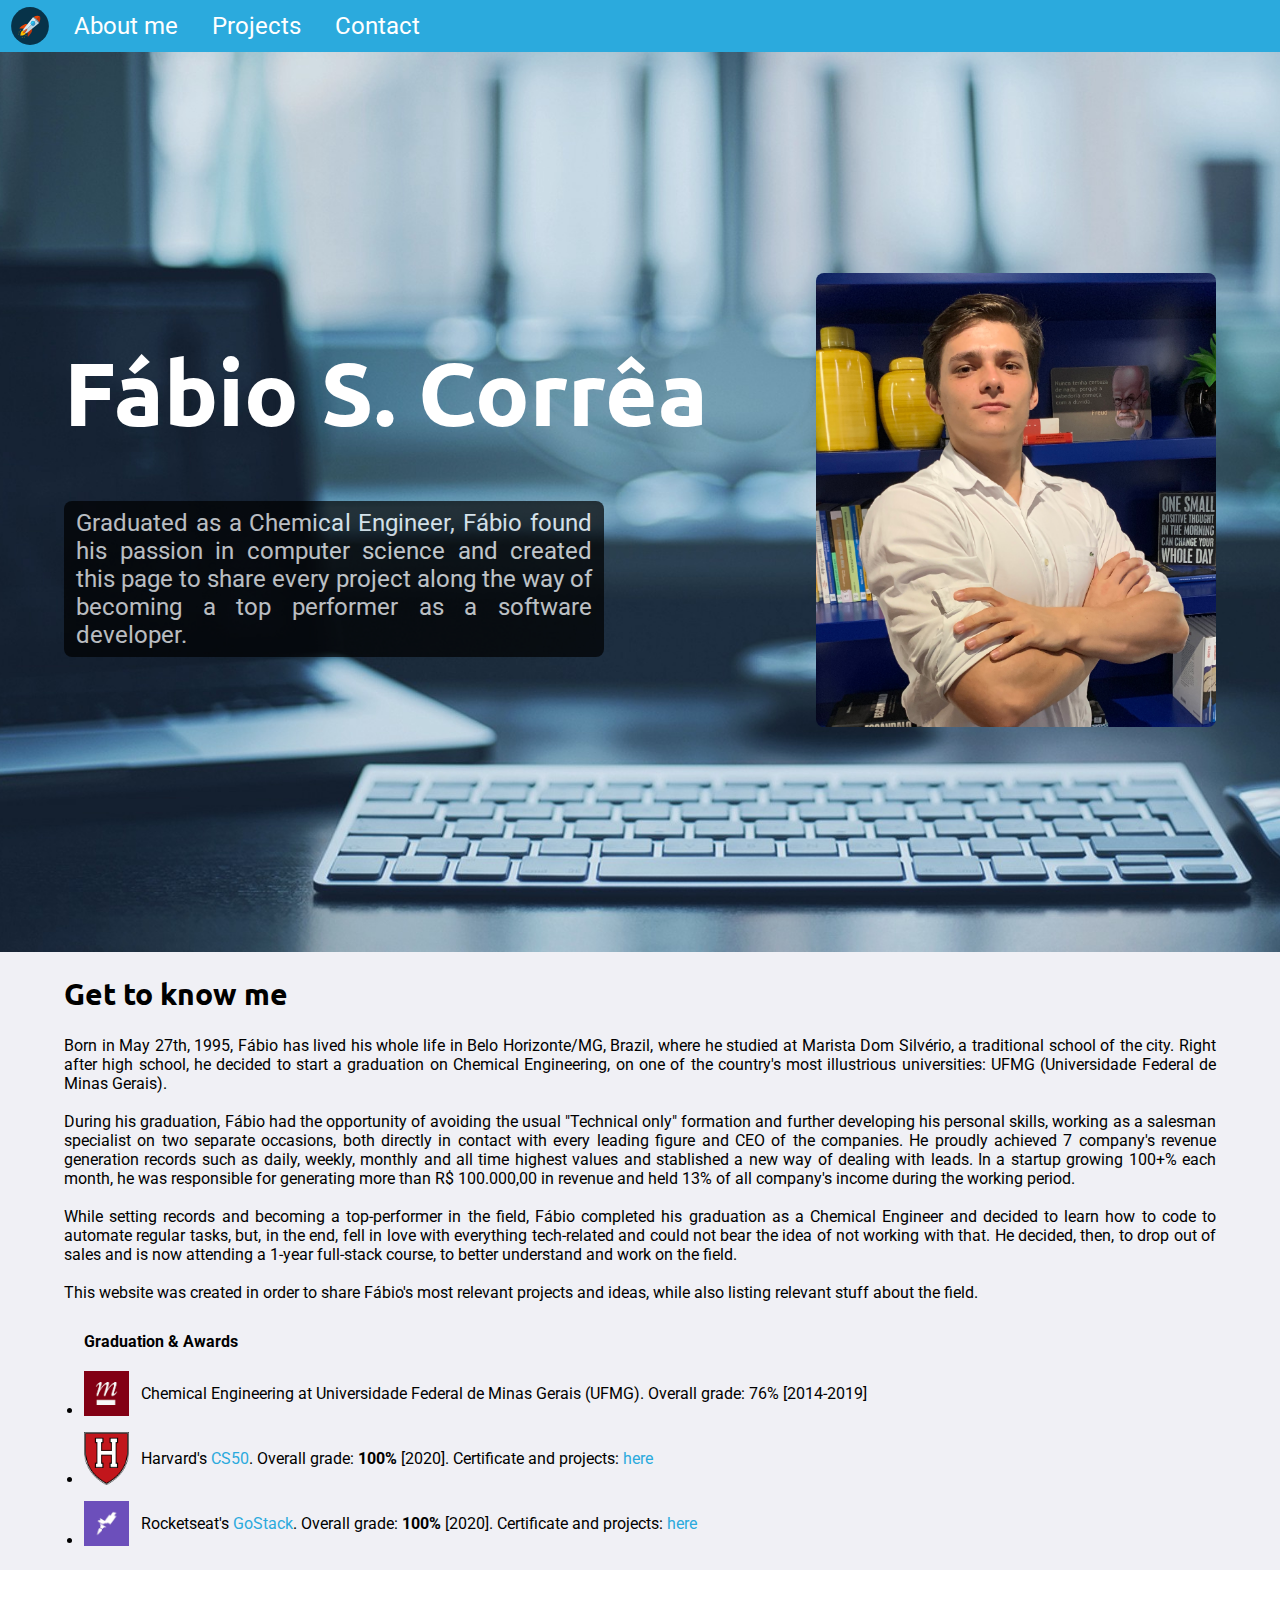
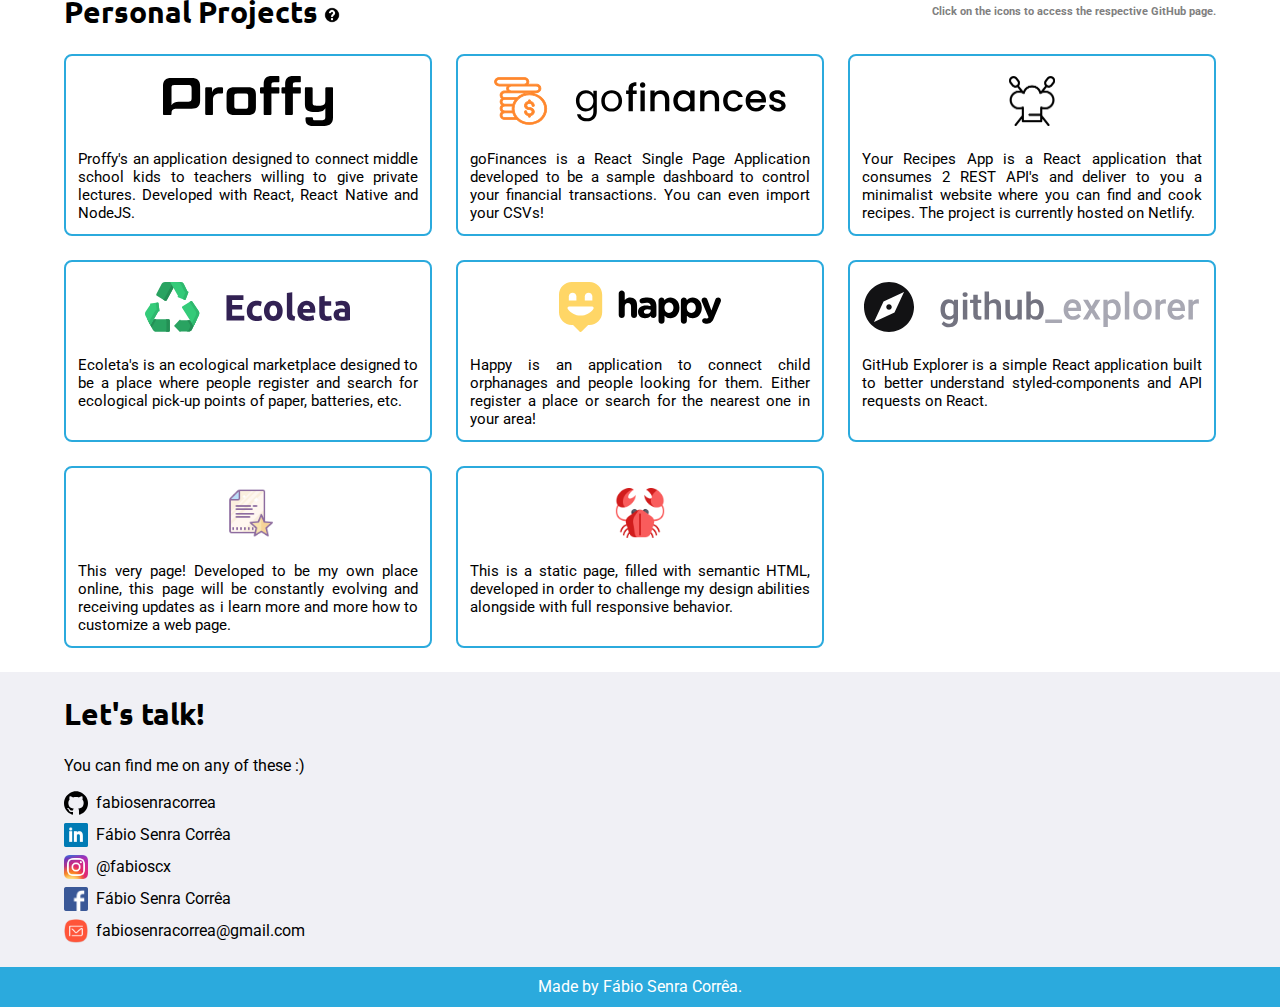
<file: index.html>
<!DOCTYPE html>
<html lang="en">
<head>
    <meta charset="UTF-8">
    <meta name="viewport" content="width=device-width, initial-scale=1.0">
    <title>Fábios's Page</title>

    <link href="https://fonts.googleapis.com/css2?family=Roboto:ital,wght@0,100;0,300;0,400;0,500;0,700;0,900;1,900&family=Ubuntu:ital,wght@0,300;0,400;0,500;0,700;1,700&display=swap" rel="stylesheet">
    <link rel="stylesheet" href="main.css">
    <link rel="stylesheet" href="responsive.css">

</head>
<body>
    <div id="page-home">
        <div class="content">
            <header>
                <div class="header-content">
                    <img src="src/images/rocket_icon.svg" alt="Fábio's temp logo">
                    <nav>
                        <a href="#about-me">About me</a>
                        <a href="#projects">Projects</a>
                        <a href="#contact-info">Contact</a>
                    </nav>
                </div>
            </header>

            <main>
                <div class="home-bg">
                    <div id="home" class='page-content'>
                        <div class="personal-greeting">
                            <h1>Fábio S. Corrêa</h1>
                            <p>
                                Graduated as a Chemical Engineer, Fábio found his passion in computer science and
                                created this page to share every project along the way of becoming a top performer as a software developer.
                            </p>
                        </div>
                        <div class="personal-picture">
                            <img src="src/images/perfil.jpg" alt="Fábio Corrêa">
                        </div>
                    </div>
                </div>

                <div class="about-me-color">
                    <div id="about-me" class='page-content'>
                        <article>
                            <h2>Get to know me</h2>
                            <p>
                                Born in May 27th, 1995, Fábio has lived his whole life in Belo Horizonte/MG, Brazil, where he studied at Marista Dom Silvério, a traditional school of the city. Right after high school, he decided to start a graduation on Chemical Engineering, on one of the country's most illustrious universities: UFMG (Universidade Federal de Minas Gerais).
                            </p>
                            <br>
                            <p>
                                During his graduation, Fábio had the opportunity of avoiding the usual "Technical only" formation and further developing his personal skills, working as a salesman specialist on two separate occasions, both directly in contact with every leading figure and CEO of the companies. He proudly achieved 7 company's revenue generation records such as daily, weekly, monthly and all time highest values and stablished a new way of dealing with leads. In a startup growing 100+% each month, he was responsible for generating more than R$ 100.000,00 in revenue and held 13% of all company's income during the working period.
                            </p>
                            <br>
                            <p>
                                While setting records and becoming a top-performer in the field, Fábio completed his graduation as a Chemical Engineer and decided to learn how to code to automate regular tasks, but, in the end, fell in love with everything tech-related and could not bear the idea of not working with that. He decided, then, to drop out of sales and is now attending a 1-year full-stack course, to better understand and work on the field.
                            </p>
                            <br>
                            <p>
                                This website was created in order to share Fábio's most relevant projects and ideas, while also listing relevant stuff about the field.
                            </p>
                        </article>

                        <section class="awards">
                          <h4>Graduation & Awards</h4>

                          <ul>
                            <li>
                              <div class="award-container">
                                <img alt="ufmg" src="src/images/ufmg.png" />
                                <span>Chemical Engineering at Universidade Federal de Minas Gerais (UFMG). Overall grade: 76% [2014-2019]</span>
                              </div>
                            </li>
                            <li>
                              <div class="award-container">
                                <img alt="harvard" src="src/images/harvard.png" />
                                <span>Harvard's
                                  <a href="https://cs50.harvard.edu/x/2020/" target="_blank" rel="noreferrer">CS50</a>.
                                  Overall grade: <strong>100%</strong> [2020]. Certificate and projects:
                                  <a href="https://github.com/fabiosenracorrea/CS50" target="_blank" rel="noreferrer">
                                    here
                                  </a>
                                </span>
                              </div>
                            </li>
                            <li>
                              <div class="award-container">
                                <img alt="rocketseat" src="src/images/rocketseat.jpeg" />
                                <span>Rocketseat's
                                  <a href="https://rocketseat.com.br/" target="_blank" rel="noreferrer">GoStack</a>.
                                  Overall grade: <strong>100%</strong> [2020]. Certificate and projects:
                                  <a href="https://github.com/fabiosenracorrea/Rocketseat_go_stack" target="_blank" rel="noreferrer">
                                    here
                                  </a>
                                </span>
                              </div>
                            </li>
                          </ul>
                        </section>
                    </div>
                </div>

                <div class="projects-container">
                  <div id="projects" class='page-content'>
                      <div class="project-header">
                          <div class="tool-tip-container">
                              <h2>Personal Projects</h2>
                              <img src="src/images/tool_tip.png" alt="projects-tool-tip" class="tool-tip-img">
                              <div class="tool-tip hide">
                                  <p>These are the most relevant projets in show-off stage :)</p>
                              </div>
                          </div>

                          <p class="click-instruction">Click on the icons to access the respective GitHub page.</p>
                      </div>


                      <div class="cards">
                          <div class="card" id="proffy-card">
                              <a href="https://github.com/fabiosenracorrea/Proffy" target="_blank" class="proffy" rel="noopener noreferrer">
                                  <img src="src/images/Proffy_logo.svg" alt="Proffy's project logo" id="proffy-pic">
                              </a>

                              <p class="project-description">Proffy's an application designed to connect middle school kids to teachers willing to give private lectures. Developed with React, React Native and NodeJS.</p>
                          </div>
                          <div class="card" id="finance-card">
                              <a href="https://github.com/fabiosenracorrea/goFinance" target="_blank" class="goFinance" rel="noopener noreferrer">
                                  <img src="src/images/goFinance.svg" alt="GoFinance's project logo" id="finance-pic">
                              </a>

                              <p class="project-description">goFinances is a React Single Page Application developed to be a sample dashboard to control your financial transactions. You can even import your CSVs!</p>
                          </div>
                          <div class="card" id="recipe-card">
                              <a href="https://quirky-panini-58efa6.netlify.app/" target="_blank" class="goFinance" rel="noopener noreferrer">
                                  <img src="src/images/recipe-login-logo.png" alt="Your recipe app's project logo" id="recipe-pic">
                              </a>

                              <p class="project-description">Your Recipes App is a React application that consumes 2 REST API's and deliver to you a minimalist website where you can find and cook recipes. The project is currently hosted on Netlify.</p>
                          </div>
                          <div class="card" id="ecoleta-card">
                              <a href="https://github.com/fabiosenracorrea/ecoleta_starter" target="_blank" rel="noopener noreferrer">
                                  <img src="src/images/Ecoleta_logo.svg" alt="Ecoleta's project logo" id="ecoleta-pic">
                              </a>

                              <p class="project-description">Ecoleta's is an ecological marketplace designed to be a place where people register and search for ecological pick-up points of paper, batteries, etc.</p>
                          </div>
                          <div class="card" id="happy-card">
                              <a href="https://github.com/fabiosenracorrea/Happy" target="_blank" rel="noopener noreferrer">
                                  <img src="src/images/happy-logo.svg" alt="Happys's project logo" id="happy-pic">
                              </a>

                              <p class="project-description">Happy is an application to connect child orphanages and people looking for them. Either register a place or search for the nearest one in your area!</p>
                          </div>
                          <div class="card" id="git-card">
                              <a href="https://github.com/fabiosenracorrea/github-Explorer" target="_blank" rel="noopener noreferrer">
                                  <img src="src/images/github-Explorer.svg" alt="GitHub Explorer's project logo" id="git-pic">
                              </a>

                              <p class="project-description">GitHub Explorer is a simple React application built to better understand styled-components and API requests on React.</p>
                          </div>
                          <div class="card">
                              <a href="https://github.com/fabiosenracorrea/fabiosenracorrea.github.io" target="_blank" rel="noopener noreferrer">
                                  <img src="src/images/page.png" alt="icon of this page">
                              </a>

                              <p class="project-description">This very page! Developed to be my own place online, this page will be constantly evolving and receiving updates as i learn more and more how to customize a web page.</p>
                          </div>
                          <div class="card" id="crab-card">
                              <a href="https://fabiosenracorrea.github.io/stomatopoda-page/index.html" target="_blank" rel="noopener noreferrer">
                                  <img src="src/images/crustaceo.png" alt="Static page logo" id="crab-pic">
                              </a>

                              <p class="project-description">This is a static page, filled with semantic HTML, developed in order to challenge my design abilities alongside with full responsive behavior.</p>
                          </div>
                      </div>
                  </div>
                </div>

                <div class="contact-info-color">
                    <div id="contact-info" class='page-content'>
                        <h2>Let's talk!</h2>
                        <address>
                            <p>You can find me on any of these :)</p>
                            <div class="social-medias">
                                <div class="social-media github">
                                    <img src="src/images/github.svg" alt="github">
                                    <a href="https://github.com/fabiosenracorrea" target="_blank">fabiosenracorrea</a>
                                </div>
                                <div class="social-media linkedin">
                                    <img src="src/images/linkedin.png" alt="linkedin">
                                    <a href="https://www.linkedin.com/in/fabiosenracorrea/" target="_blank"> Fábio Senra Corrêa</a>
                                </div>
                                <div class="social-media instagram">
                                    <img src="src/images/instagram.png" alt="instagram">
                                    <a href="https://www.instagram.com/fabioscx/" target="_blank">@fabioscx</a>
                                </div>
                                <div class="social-media facebook">
                                    <img src="src/images/facebook.png" alt="facebook">
                                    <a href="https://facebook.com/fabiosenracorrea" target="_blank">Fábio Senra Corrêa</a>
                                </div>
                                <div class="social-media e-mail">
                                    <img src="src/images/email.png" alt="email">
                                    <a href="mailto:fabiosenracorrea@gmail.com" target="_blank">fabiosenracorrea@gmail.com</a>
                                </div>
                            </div>
                        </address>
                    </div>
                </div>
            </main>

            <footer>
                <div class="dev-by">
                    <p>Made by Fábio Senra Corrêa.</p>
                </div>
            </footer>
        </div>
    </div>
    <script src="index.js"></script>
</body>
</html>
</file>
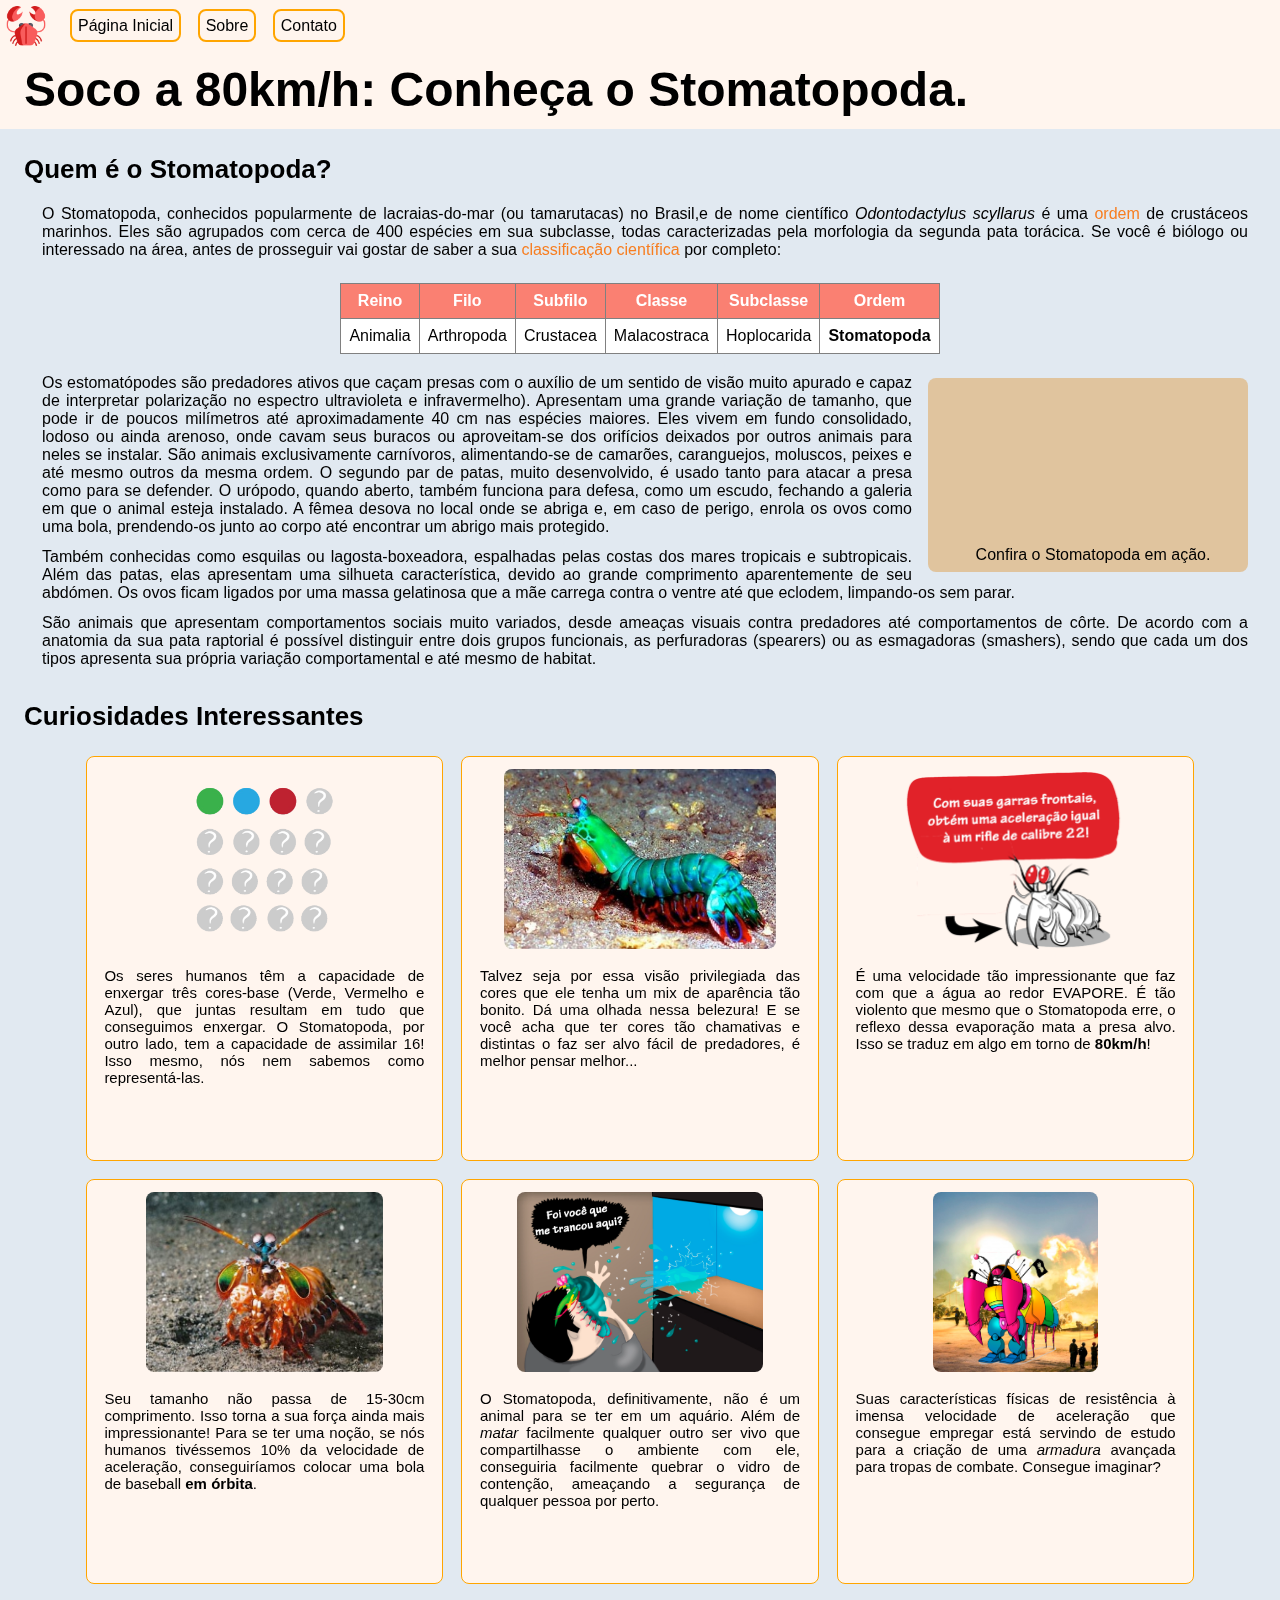
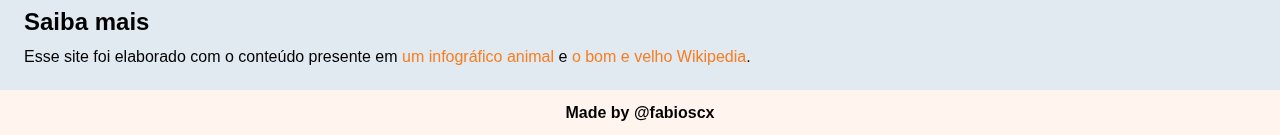
<file: stomatopoda-page/index.html>
<!DOCTYPE html>
<html lang="en">
<head>
    <meta charset="UTF-8">
    <meta name="viewport" content="width=device-width, initial-scale=1.0">
    <title>Stomatopoda</title>

    <link rel="stylesheet" href="style.css">
    <link rel="stylesheet" href="responsive.css">
</head>
<body>

    <header class="header">
        <section>
            <div class="header-nav">
                <img src="images_so/crustaceo.png" alt="logo-crustaceo">
                <nav>
                    <a href="#">Página Inicial</a>
                    <a href="#">Sobre</a>
                    <a href="#">Contato</a>
                </nav>
            </div>
            <h1>
                Soco a 80km/h: Conheça o Stomatopoda.
            </h1>
        </section>
    </header>

    <section class="content">
        <article class="stomatopoda-article">
            <section class="introduction">
                <h2>
                    Quem é o Stomatopoda?
                </h2>



                <p>
                    O Stomatopoda, conhecidos popularmente de lacraias-do-mar (ou tamarutacas) no Brasil,e de nome científico <em>Odontodactylus scyllarus</em> é uma <a href="https://pt.wikipedia.org/wiki/Ordem_(biologia)" target="_blank">ordem</a> de crustáceos marinhos. Eles são agrupados com cerca de 400 espécies em sua subclasse, todas caracterizadas pela morfologia da segunda pata torácica. Se você é biólogo ou interessado na área, antes de prosseguir vai gostar de saber a sua <a href="https://pt.wikipedia.org/wiki/Classifica%C3%A7%C3%A3o_cient%C3%ADfica" target="_blank">classificação científica</a> por completo:
                </p>
                    <div class="bio-table">
                        <table id='table'>
                            <tr id='table-header'>
                                <th>Reino</th>
                                <th>Filo</th>
                                <th>Subfilo</th>
                                <th>Classe</th>
                                <th>Subclasse</th>
                                <th>Ordem</th>
                            </tr>
                            <br>
                            <br>
                            <br>
                            <tr id='table-info'>
                                <td>Animalia</td>
                                <td>Arthropoda</td>
                                <td>Crustacea</td>
                                <td>Malacostraca</td>
                                <td>Hoplocarida</td>
                                <td><strong>Stomatopoda</strong></td>
                            </tr>
                        </table>
                    </div>
                <aside class="complementary-video">
                    <iframe src="https://www.youtube.com/embed/E0Li1k5hGBE" frameborder="0" allow="accelerometer; autoplay; encrypted-media; gyroscope; picture-in-picture" allowfullscreen></iframe>
                    <br><p>Confira o Stomatopoda em ação.</p>
                </aside>

                <p>
                    Os estomatópodes são predadores ativos que caçam presas com o auxílio de um sentido de visão muito apurado e capaz de interpretar polarização no espectro ultravioleta e infravermelho). Apresentam uma grande variação de tamanho, que pode ir de poucos milímetros até aproximadamente 40 cm nas espécies maiores. Eles vivem em fundo consolidado, lodoso ou ainda arenoso, onde cavam seus buracos ou aproveitam-se dos orifícios deixados por outros animais para neles se instalar. São animais exclusivamente carnívoros, alimentando-se de camarões, caranguejos, moluscos, peixes e até mesmo outros da mesma ordem. O segundo par de patas, muito desenvolvido, é usado tanto para atacar a presa como para se defender. O urópodo, quando aberto, também funciona para defesa, como um escudo, fechando a galeria em que o animal esteja instalado. A fêmea desova no local onde se abriga e, em caso de perigo, enrola os ovos como uma bola, prendendo-os junto ao corpo até encontrar um abrigo mais protegido.
                </p>
                <p>
                    Também conhecidas como esquilas ou lagosta-boxeadora, espalhadas pelas costas dos mares tropicais e subtropicais. Além das patas, elas apresentam uma silhueta característica, devido ao grande comprimento aparentemente de seu abdómen. Os ovos ficam ligados por uma massa gelatinosa que a mãe carrega contra o ventre até que eclodem, limpando-os sem parar.
                </p>
                <p>
                    São animais que apresentam comportamentos sociais muito variados, desde ameaças visuais contra predadores até comportamentos de côrte. De acordo com a anatomia da sua pata raptorial é possível distinguir entre dois grupos funcionais, as perfuradoras (spearers) ou as esmagadoras (smashers), sendo que cada um dos tipos apresenta sua própria variação comportamental e até mesmo de habitat.
                </p>



            </section>

            <section class="facts">
                <h2>
                    Curiosidades Interessantes
                </h2>
                <div class="facts-grid">
                    <section class="fact">
                        <img src="images_so/Colors.png" alt="cores-visíveis-stomatopoda">
                        <p>
                            Os seres humanos têm a capacidade de enxergar três cores-base (Verde, Vermelho e Azul), que juntas resultam em tudo que conseguimos enxergar. O Stomatopoda, por outro lado, tem a capacidade de assimilar 16! Isso mesmo, nós nem sabemos como representá-las.
                        </p>
                    </section>
                    <section class="fact">
                        <img src="images_so/stomatopoda.jpg" alt="tamanho-stomatopoda">
                        <p>
                            Talvez seja por essa visão privilegiada das cores que ele tenha um mix de aparência tão bonito. Dá uma olhada nessa belezura! E se você acha que ter cores tão chamativas e distintas o faz ser alvo fácil de predadores, é melhor pensar melhor...
                        </p>
                    </section>
                    <section class="fact">
                        <img src="images_so/stomatopoda_garras.png" alt="garras-stomatopoda">
                        <p>
                            É uma velocidade tão impressionante que faz com que a água ao redor EVAPORE. É tão violento que mesmo que o Stomatopoda erre, o reflexo dessa evaporação mata a presa alvo. Isso se traduz em algo em torno de <strong>80km/h</strong>!
                        </p>
                    </section>
                    <section class="fact">
                        <img src="images_so/stomatopoda_size.jpg" alt="tamanho-stomatopoda">
                        <p>
                            Seu tamanho não passa de 15-30cm comprimento. Isso torna a sua força ainda mais impressionante! Para se ter uma noção, se nós humanos tivéssemos 10% da velocidade de aceleração, conseguiríamos colocar uma bola de baseball <strong>em órbita</strong>.
                        </p>
                    </section>
                    <section class="fact">
                        <img src="images_so/aquario_ataque.jpg" alt="tamanho-stomatopoda">
                        <p>
                            O Stomatopoda, definitivamente, não é um animal para se ter em um aquário. Além de <em>matar</em> facilmente qualquer outro ser vivo que compartilhasse o ambiente com ele, conseguiria facilmente quebrar o vidro de contenção, ameaçando a segurança de qualquer pessoa por perto.
                        </p>
                    </section>
                    <section class="fact">
                        <img src="images_so/stomatopoda_war.jpg" alt="tamanho-stomatopoda">
                        <p>
                            Suas características físicas de resistência à imensa velocidade de aceleração que consegue empregar está servindo de estudo para a criação de uma <em>armadura</em> avançada para tropas de combate. Consegue imaginar?
                        </p>
                    </section>
                </div>

            </section>

            <section class="references">
                <h3>
                    Saiba mais
                </h3>
                <p>Esse site foi elaborado com o conteúdo presente em <a href="https://theoatmeal.com/comics/mantis_shrimp" target="_blank">um infográfico animal</a> e <a href="https://pt.wikipedia.org/wiki/Stomatopoda" target="_blank">o bom e velho Wikipedia</a>.
                </p>

            </section>
        </article>
    </section>

    <footer>
        <p>
            Made by @fabioscx
        </p>
    </footer>

    <script src="script.js"></script>
</body>
</html>
</file>
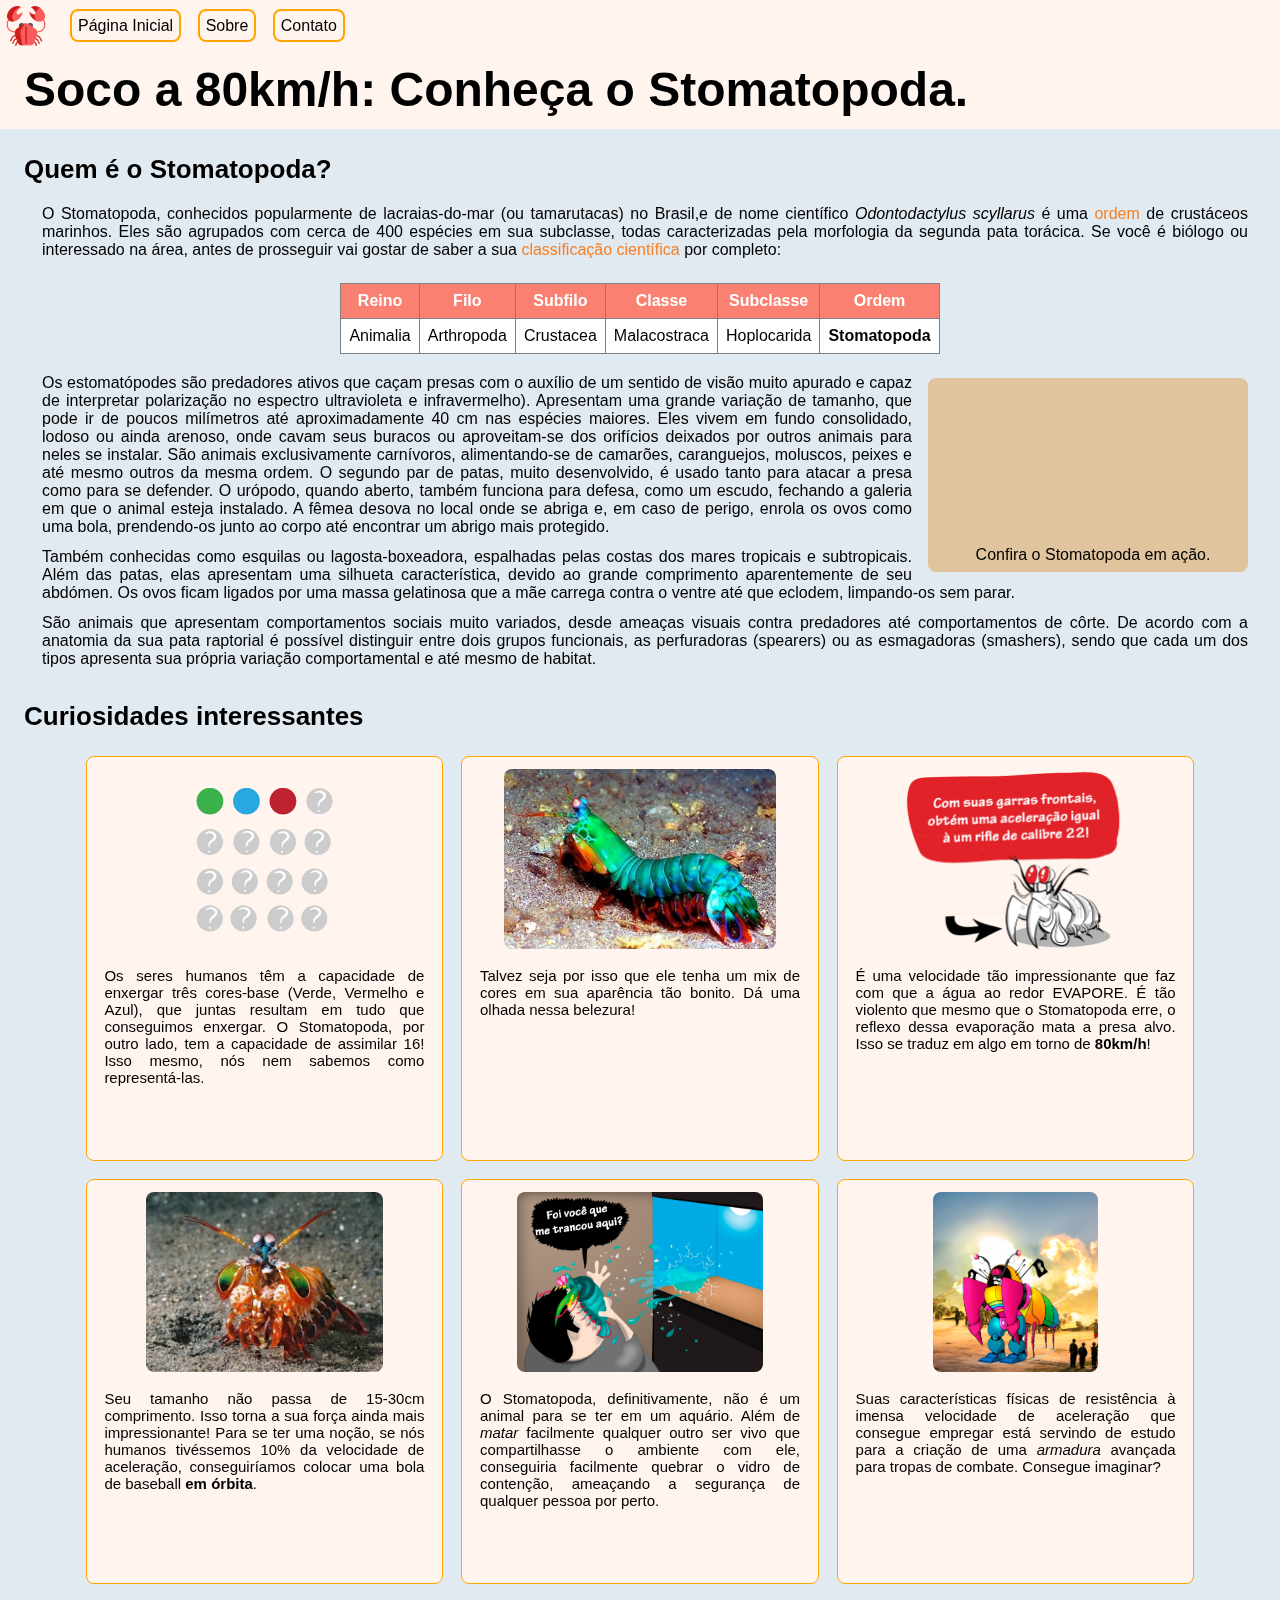
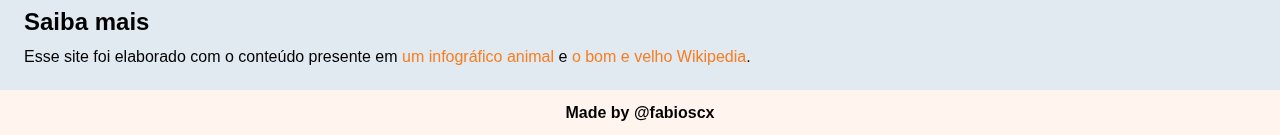
<file: Stomatopoda-page/index3_4.html>
<!DOCTYPE html>
<html lang="en">
<head>
    <meta charset="UTF-8">
    <meta name="viewport" content="width=device-width, initial-scale=1.0">
    <title>Stomatopoda</title>

    <link rel="stylesheet" href="style3_4.css">
    <link rel="stylesheet" href="responsive3_4.css">
</head>
<body>

    <header class="header">
        <section>
            <div class="header-nav">
                <img src="images_so/crustaceo.png" alt="logo-crustaceo">
                <nav>
                    <a href="#">Página Inicial</a>
                    <a href="#">Sobre</a>
                    <a href="#">Contato</a>
                </nav>
            </div>
            <h1>
                Soco a 80km/h: Conheça o Stomatopoda.
            </h1>
        </section>
    </header>

    <section class="content">
        <article class="stomatopoda-article">
            <section class="introduction">
                <h2>
                    Quem é o Stomatopoda?
                </h2>



                <p>
                    O Stomatopoda, conhecidos popularmente de lacraias-do-mar (ou tamarutacas) no Brasil,e de nome científico <em>Odontodactylus scyllarus</em> é uma <a href="https://pt.wikipedia.org/wiki/Ordem_(biologia)" target="_blank">ordem</a> de crustáceos marinhos. Eles são agrupados com cerca de 400 espécies em sua subclasse, todas caracterizadas pela morfologia da segunda pata torácica. Se você é biólogo ou interessado na área, antes de prosseguir vai gostar de saber a sua <a href="https://pt.wikipedia.org/wiki/Classifica%C3%A7%C3%A3o_cient%C3%ADfica" target="_blank">classificação científica</a> por completo:
                </p>
                    <div class="bio-table">
                        <table id='table'>
                            <tr id='table-header'>
                                <th>Reino</th>
                                <th>Filo</th>
                                <th>Subfilo</th>
                                <th>Classe</th>
                                <th>Subclasse</th>
                                <th>Ordem</th>
                            </tr>
                            <tr id='table-info'>
                                <td>Animalia</td>
                                <td>Arthropoda</td>
                                <td>Crustacea</td>
                                <td>Malacostraca</td>
                                <td>Hoplocarida</td>
                                <td><strong>Stomatopoda</strong></td>
                            </tr>
                        </table>
                    </div>
                <aside class="complementary-video">
                    <iframe src="https://www.youtube.com/embed/E0Li1k5hGBE" frameborder="0" allow="accelerometer; autoplay; encrypted-media; gyroscope; picture-in-picture" allowfullscreen></iframe>
                    <br><p>Confira o Stomatopoda em ação.</p>
                </aside>

                <p>
                    Os estomatópodes são predadores ativos que caçam presas com o auxílio de um sentido de visão muito apurado e capaz de interpretar polarização no espectro ultravioleta e infravermelho). Apresentam uma grande variação de tamanho, que pode ir de poucos milímetros até aproximadamente 40 cm nas espécies maiores. Eles vivem em fundo consolidado, lodoso ou ainda arenoso, onde cavam seus buracos ou aproveitam-se dos orifícios deixados por outros animais para neles se instalar. São animais exclusivamente carnívoros, alimentando-se de camarões, caranguejos, moluscos, peixes e até mesmo outros da mesma ordem. O segundo par de patas, muito desenvolvido, é usado tanto para atacar a presa como para se defender. O urópodo, quando aberto, também funciona para defesa, como um escudo, fechando a galeria em que o animal esteja instalado. A fêmea desova no local onde se abriga e, em caso de perigo, enrola os ovos como uma bola, prendendo-os junto ao corpo até encontrar um abrigo mais protegido.
                </p>
                <p>
                    Também conhecidas como esquilas ou lagosta-boxeadora, espalhadas pelas costas dos mares tropicais e subtropicais. Além das patas, elas apresentam uma silhueta característica, devido ao grande comprimento aparentemente de seu abdómen. Os ovos ficam ligados por uma massa gelatinosa que a mãe carrega contra o ventre até que eclodem, limpando-os sem parar.
                </p>
                <p>
                    São animais que apresentam comportamentos sociais muito variados, desde ameaças visuais contra predadores até comportamentos de côrte. De acordo com a anatomia da sua pata raptorial é possível distinguir entre dois grupos funcionais, as perfuradoras (spearers) ou as esmagadoras (smashers), sendo que cada um dos tipos apresenta sua própria variação comportamental e até mesmo de habitat.
                </p>



            </section>

            <section class="facts">
                <h2>
                    Curiosidades interessantes
                </h2>
                <div class="facts-grid">
                    <section class="fact">
                        <img src="images_so/Colors.png" alt="cores-visíveis-stomatopoda">
                        <p>
                            Os seres humanos têm a capacidade de enxergar três cores-base (Verde, Vermelho e Azul), que juntas resultam em tudo que conseguimos enxergar. O Stomatopoda, por outro lado, tem a capacidade de assimilar 16! Isso mesmo, nós nem sabemos como representá-las.
                        </p>
                    </section>
                    <section class="fact">
                        <img src="images_so/stomatopoda.jpg" alt="tamanho-stomatopoda">
                        <p>
                            Talvez seja por isso que ele tenha um mix de cores em sua aparência tão bonito. Dá uma olhada nessa belezura!
                        </p>
                    </section>
                    <section class="fact">
                        <img src="images_so/stomatopoda_garras.png" alt="garras-stomatopoda">
                        <p>
                            É uma velocidade tão impressionante que faz com que a água ao redor EVAPORE. É tão violento que mesmo que o Stomatopoda erre, o reflexo dessa evaporação mata a presa alvo. Isso se traduz em algo em torno de <strong>80km/h</strong>!
                        </p>
                    </section>
                    <section class="fact">
                        <img src="images_so/stomatopoda_size.jpg" alt="tamanho-stomatopoda">
                        <p>
                            Seu tamanho não passa de 15-30cm comprimento. Isso torna a sua força ainda mais impressionante! Para se ter uma noção, se nós humanos tivéssemos 10% da velocidade de aceleração, conseguiríamos colocar uma bola de baseball <strong>em órbita</strong>.
                        </p>
                    </section>
                    <section class="fact">
                        <img src="images_so/aquario_ataque.jpg" alt="tamanho-stomatopoda">
                        <p>
                            O Stomatopoda, definitivamente, não é um animal para se ter em um aquário. Além de <em>matar</em> facilmente qualquer outro ser vivo que compartilhasse o ambiente com ele, conseguiria facilmente quebrar o vidro de contenção, ameaçando a segurança de qualquer pessoa por perto.
                        </p>
                    </section>
                    <section class="fact">
                        <img src="images_so/stomatopoda_war.jpg" alt="tamanho-stomatopoda">
                        <p>
                            Suas características físicas de resistência à imensa velocidade de aceleração que consegue empregar está servindo de estudo para a criação de uma <em>armadura</em> avançada para tropas de combate. Consegue imaginar?
                        </p>
                    </section>
                </div>

            </section>

            <section class="references">
                <h3>
                    Saiba mais
                </h3>
                <p>Esse site foi elaborado com o conteúdo presente em <a href="https://theoatmeal.com/comics/mantis_shrimp" target="_blank">um infográfico animal</a> e <a href="https://pt.wikipedia.org/wiki/Stomatopoda" target="_blank">o bom e velho Wikipedia</a>.
                </p>

            </section>
        </article>
    </section>

    <footer>
        <p>
            Made by @fabioscx
        </p>
    </footer>

    <script src="script.js"></script>
</body>
</html>
</file>
<file: main.css>
:root {
  --secundary-color: rgb(43, 170, 221);
  --secundary-darker: rgb(89, 204, 250);
  --iced-grey: #f0f0f5;
}

* {
  padding: 0;
  margin: 0;
  font-family: "Roboto", sans-serif;
  box-sizing: border-box;
}

p::selection, a::selection, h1::selection, h2::selection, h3::selection, h4::selection, h5::selection, img::selection, span::selection {
  background-color: var(--secundary-color);
}

body {
  --webkit-font-smoothing: antialiased;
}

html {
  scroll-behavior: smooth;
}

h1 {
  font-family: "Ubuntu";
}

h2 {
  margin: 24px 0;
  font-size: 30px;
  line-height: 36px;
  font-family: "Ubuntu";
}

a {
  text-decoration: none;
  color: black;
}

address {
  font-style: normal;
}

.content {
  height: 100vh;
}

/* header */

.content header {
  background-color: var(--secundary-color);
  padding: 6px 0 6px 0;
}

header .header-content {
  display: flex;
  align-items: center;
  margin: 0 auto;
}

header .header-content img {
  width: 40px;
  height: 40px;
  margin: 0 24px 0 10px;
}

header .header-content a {
  font-size: 24px;
  margin-right: 30px;
  color: white;
}

header .header-content a:hover {
  opacity: 0.6;
}

/* page's content formats */

main {
  margin: 0 auto;
  background-color: white;
  display: flex;
  flex-direction: column;
}

main .page-content {
/* this was a setting on each # part, so it's better that we adjust as one class */
  max-width: 1300px;
  width: 90%;
  margin: 0 auto 24px;
}

/* home part with my image */

main .home-bg {
  background: url(src/images/background.jpg) no-repeat;
  background-position: 20% 60%;
  background-size: cover;
}

main #home {
  display: flex;
  align-items: center;
  justify-content: space-between;
  margin: 0 auto;
  min-height: 100vh;
}

main #home .personal-greeting {
  margin-right: 20px;
  color: white;
}

main #home .personal-greeting h1 {
  margin-bottom: 64px;
  font-size: 90px;
  line-height: 90px;
}

main #home .personal-greeting p {
  max-width: 540px;
  font-size: 24px;
  font-weight: 400;
  text-align: justify;
  color: white;
  background-color: black;
  opacity: 0.7;
  border-radius: 8px;
  padding: 8px 12px;
}

main #home .personal-picture img{
  width: 400px;
  border-radius: 8px;
}

/* about me section */

main .about-me-color {
  background-color: var(--iced-grey);
}

main #about-me p {
  text-align: justify;
}

main .awards {
  margin: 30px 0 12px;
  padding: 0 20px;
}

main .awards h4 {
  margin-bottom: 20px;
}

main .awards img {
  width: 45px;
  margin-right: 12px;
}

main .awards a {
  color: var(--secundary-color);
  transition: color 0.2s;
}

main .awards a:hover {
  color: var(--secundary-darker);
}

main .awards a::selection {
  color: white;
}

main .awards .award-container {
  display: flex;
  align-items: center;
  justify-content: start;
  margin: 16px 0;
}

/* projects section */

main .projects-container {
  background-color: white;
}


main #projects .project-header {
  display: flex;
  align-items: center;
  justify-content: space-between;
}

main #projects .project-header .tool-tip-container {
  display: flex;
  align-items: center;
  position: relative;
}

main #projects .project-header .tool-tip-container img {
  width: 16px;
  margin: 6px 0 0 6px;
  cursor: pointer;
}

.tool-tip {
  background-color: var(--secundary-color);
  border-radius: 8px;
  padding: 8px;
  margin-left: 6px;
  opacity: 0.92;
  transition: 400ms ease;
  position: absolute;
  pointer-events: none;
  left: 100%;
  width: 220px;
}

.hide {
  display: none;
}

.tool-tip p {
  font-size: 12px;
  color: white;
}

main #projects p.click-instruction {
  font-size: 11px;
  color: grey;
  font-weight: 700;
}

main #projects p.click-instruction::selection {
  color: white;
}

main #projects .cards {
  display: grid;
  grid-template-columns: repeat(3, minmax(0, 1fr));
  gap: 24px;
}

main #projects .cards .card {
  display: flex;
  flex-direction: column;
  align-items: center;
  padding: 12px;
  border-radius: 8px;
  border: 2.5px solid var(--secundary-color);
  transition: background-color 0.2s;
}

main #projects .cards .card:hover {
  background-color: var(--secundary-color);
  color: white;
}

.cards .card a img {
  height: 50px;
  margin: 8px 0;
}

.cards .card p {
  margin-top: 12px;
  font-size: 15px;
  text-align: justify;
}

/* contact info section */

main .contact-info-color {
  background-color: var(--iced-grey);
}


main #contact-info p {
  margin-bottom: 16px;
}

main #contact-info .social-media {
  margin: 8px 0;
  display: flex;
  align-items: center;
}

main #contact-info .social-media img {
  height: 24px;
  margin-right: 8px;
}


main #contact-info .social-media a:hover {
  color: var(--secundary-color);
}

/* footer styling */

footer {
  background-color: var(--secundary-color);
  height: 40px;
  display: flex;
}

footer .dev-by {
  display: flex;
  justify-content: center;
  align-items: center;
  flex: 1;
}

footer .dev-by p {
  color: white;
}
</file>
<file: responsive.css>
@media (max-width: 710px) {

    /* header */

    header .header-content img {
        margin-right: 12px;
    }

    #page-home .content header .header-content a {
        font-size: 19px;
        text-align: center;
        margin-right: 15px;
    }

    /* first section */

    main #home {
        flex-direction: column;
        align-items: center;
        justify-content: center;
        margin-top: 20px;
    }

    main #home .personal-greeting {
        margin-right: 0;
    }

    main #home .personal-greeting h1 {
        font-size: 42px;
        text-align: center;
        margin-bottom: 0px;

    }
    main #home .personal-greeting p {
        font-size: 23px;
    }

    main #home .personal-picture img{
        width: 300px;
    }

    main #home .personal-picture {
        order: -1;
    }

    /* about me section */

    main .awards .award-container span {
      text-align: justify;
    }

    /* projects section */

    .tool-tip {
        bottom: 65%;
        left: 20%;
    }

    main #projects .cards {
        grid-template-columns: minmax(0, 1fr);
    }

    main #projects .project-header {
        flex-direction: column;
        align-items: flex-start;
    }

    main #projects .project-header p.click-instruction {
        margin-bottom: 16px;
    }

}

@media (max-width: 400px) {

  /* about me section */

  main .awards img {
    width: 65px;
    margin: 0 0 16px 0;
  }

  main .awards li {
    list-style: none;
  }

  main .awards .award-container {
    flex-direction: column;
    margin: 24px 0;
  }

  /* projects section */

  .cards .card a img {
    height: 40px;
  }
}

@media (min-width:201px) and (max-width: 300px) {
    main #home .personal-picture img {
        width: 200px;
    }
}

@media (max-width: 200px) {
    main #home .personal-picture img {
        width: 100px;
    }
}


@media (min-width:711px) and (max-width: 1137px) {
  main .home-bg {
    position: relative;
    padding: 8px;
  }

  main #home .personal-greeting h1 {
    font-size: 75px;
    position: absolute;
    text-align: center;
    width: 100%;
    top: 5%;
    left: 0;
  }

  main #home {
    flex-direction: column;
  }

  main #home .personal-greeting {
    font-size: 23px;
    order: 2;
    width: 100%;
    display: flex;
    justify-content: center;
  }

  main #home .personal-picture {
    order: 1;
    margin-top: 140px;
    display: flex;
    justify-content: center;
  }

  main #home .personal-picture img {
    width: 300px;
  }

  main #projects .cards {
    grid-template-columns: repeat(2, minmax(0, 1fr));
  }
}
</file>
<file: stomatopoda-page/style.css>
* {
  margin: 0;
  padding: 0;
  font-family: sans-serif;
}

:root {
  --secundary-color: seashell;
  --table-bg: salmon;
  --complementary-color: orange;
}

a {
  text-decoration: none;
  color: rgb(247, 126, 33);
}

body {
  background-color: rgb(225, 233, 241);
}

/* header settings */

.header{
  background-color: var(--secundary-color);
}

.header-nav {
  display: flex;
  align-items: center;
  padding: 6px 0 0 6px;
}

.header-nav img {
  width: 40px;
  margin-right: 24px;
}

nav a {
  color: black;
  font-size: 16px;
  margin-right: 12px;
  border-radius: 8px;
  border: 2px solid var(--complementary-color);
  padding: 6px;
}

.header-nav a:hover {
  background-color: var(--complementary-color);
  color: white;
}

.header section h1 {
  margin: 16px 0 0px 24px;
  padding-bottom: 12px;
  font-size: 48px;
}

/* content */

.content {
  margin: 0 auto;
  max-width: 1300px;
  padding: 12px;
}

.stomatopoda-article {
  padding: 12px;
}

.stomatopoda-article h2 {
  font-size: 26px;
  line-height: 32px;
  margin-bottom: 16px;
}


.stomatopoda-article .introduction p {
  text-align: justify;
  padding: 4px 8px 8px 18px;
}

/* table */

.stomatopoda-article .introduction .bio-table {
  display: flex;
  justify-content: center;
  margin: 16px 0;
}


.bio-table table {
  border: 1px solid gray;
  border-collapse: collapse;
}

.bio-table th,
.bio-table td {
  border: 1px solid gray;
  padding: 8px;
}

.bio-table th {
  background-color: var(--table-bg);
  color: white;
}

.bio-table td {
  background-color: white;
}

/* video on the side */

.complementary-video {
  /* isso coloca o conteúdo ao lado direto do conteúdo imediatamente abaixo dele */
  float: right;
  margin: 8px 8px 8px 16px;
  text-align: center;
  background-color: rgb(224, 196, 158);
  padding: 8px 10px 8px 10px;
  border-radius: 8px;
}

.complementary-video iframe{
  margin-bottom: 6px;
  border-radius: 8px;
  width: 266,67px;
  height: 150px;
}

.complementary-video p{
  /* isso faz com que o tamanho do conteúdo seja o tamanho da caixa, o block faz o tamanho do conteúdo ser do tamanho do pai */
  display: inline;
}

/* facts section */

.facts h2 {
  margin: 24px 0;
}

.facts-grid {
  display: grid;
  grid-template-columns: 1fr 1fr 1fr;
  gap: 18px;
  width: 90%;
  margin: 0 auto;
}

.facts .fact{
  display: flex;
  flex-direction: column;
  align-items: center;
  justify-content: center;
  background-color: var(--secundary-color);
  border: 1px solid var(--complementary-color);
  padding: 4px 4px 12px 4px;
  border-radius: 8px;
  position: relative;
  height: 43vh;
}

/* Usei position aqui para deixar todas as imagens e textos alinhados corretamente */

.fact img {
  height: 20vh;
  border-radius: 8px;
  position: absolute;
  top: 12px;
}

.fact p {
  padding: 6px;
  text-align: justify;
  width: 90%;
  margin: 24px 0 8px;
  position: absolute;
  top: 20vh;
  font-size: 15px;
}

/* referências */

.references {
  margin-top: 24px;
}

.references h3 {
  font-size: 24px;
}

.references p {
  margin: 12px 0 0 0;
  text-align: justify;
}


/* footer */

footer {
  background-color: var(--secundary-color);
  height: 5vh;
  display: flex;
  align-items: center;
  justify-content: center;
}

footer p {
  font-weight: 700;
  font-size: 16px;
  line-height: 18px;
  padding: 8px;
}
</file>
<file: stomatopoda-page/responsive.css>
@media (max-width: 684px) {

  /* header section */

  .header section h1  {
    font-size: 30px;
  }

  /* table */

  .bio-table table {
    text-align: center;
  }

  /* article */

  .stomatopoda-article h2 {
    font-size: 20px;
  }

  /* facts section */
  .facts-grid {
    grid-template-columns: 1fr;
  }

  .facts .fact {
    height: 45vh;
  }

  .fact p {
    font-size: 15px;
    margin-top: 48px;
  }

  .fact img {
    height: 25vh;
  }

}

@media (max-width: 535px) {


  .stomatopoda-article .introduction {
    display: flex;
    flex-direction: column;
  }

  /* table */

  .bio-table table {
    font-size: 14px;
  }

  /* iframe */

  .complementary-video {
    width: 80%;
    margin: 24px auto 24px;
    padding: 12px 8px;
    order: 4;
  }

  .complementary-video iframe{
    width: 90%;
  }

  .complementary-video p {
    font-size: 13px;
  }

  /* facts */

  .fact img {
    height: 20vh;
  }

  .facts .fact {
    height: 50vh;
  }

  .fact:nth-child(2) img {
    height: 17vh;
  }

}

@media (max-width: 370px) {

  .header-nav img {
    width: 40px;
    margin-right: 10px;
  }

  nav a {
    margin-right: 0;
  }

  .facts .fact {
    height: 55vh;
  }
}

@media (min-width:685px) and (max-width: 920px) {
    /* facts section */
    .facts-grid {
        grid-template-columns: 1fr 1fr;
    }

    .fact p {
        font-size: 14px;
    }
}
</file>
<file: Stomatopoda-page/style3_4.css>
* {
  margin: 0;
  padding: 0;
  font-family: sans-serif;
}

:root {
  --secundary-color: seashell;
  --table-bg: salmon;
  --complementary-color: orange;
}

a {
  text-decoration: none;
  color: rgb(247, 126, 33);
}

body {
  background-color: rgb(225, 233, 241);
}

/* header settings */

.header{
  background-color: var(--secundary-color);
}

.header-nav {
  display: flex;
  align-items: center;
  padding: 6px 0 0 6px;
}

.header-nav img {
  width: 40px;
  margin-right: 24px;
}

nav a {
  color: black;
  font-size: 16px;
  margin-right: 12px;
  border-radius: 8px;
  border: 2px solid var(--complementary-color);
  padding: 6px;
}

.header-nav a:hover {
  background-color: var(--complementary-color);
  color: white;
}

.header section h1 {
  margin: 16px 0 0px 24px;
  padding-bottom: 12px;
  font-size: 48px;
}

/* content */

.content {
  margin: 0 auto;
  max-width: 1300px;
  padding: 12px;
}

.stomatopoda-article {
  padding: 12px;
}

.stomatopoda-article h2 {
  font-size: 26px;
  line-height: 32px;
  margin-bottom: 16px;
}


.stomatopoda-article .introduction p {
  text-align: justify;
  padding: 4px 8px 8px 18px;
}

/* table */

.stomatopoda-article .introduction .bio-table {
  display: flex;
  justify-content: center;
  margin: 16px 0;
}


.bio-table table {
  border: 1px solid gray;
  border-collapse: collapse;
}

.bio-table th,
.bio-table td {
  border: 1px solid gray;
  padding: 8px;
}

.bio-table th {
  background-color: var(--table-bg);
  color: white;
}

.bio-table td {
  background-color: white;
}

/* video on the side */

.complementary-video {
  /* isso coloca o conteúdo ao lado direto do conteúdo imediatamente abaixo dele */
  float: right;
  margin: 8px 8px 8px 16px;
  text-align: center;
  background-color: rgb(224, 196, 158);
  padding: 8px 10px 8px 10px;
  border-radius: 8px;
}

.complementary-video iframe{
  margin-bottom: 6px;
  border-radius: 8px;
  width: 266,67px;
  height: 150px;
}

.complementary-video p{
  /* isso faz com que o tamanho do conteúdo seja o tamanho da caixa, o block faz o tamanho do conteúdo ser do tamanho do pai */
  display: inline;
}

/* facts section */

.facts h2 {
  margin: 24px 0;
}

.facts-grid {
  display: grid;
  grid-template-columns: 1fr 1fr 1fr;
  gap: 18px;
  width: 90%;
  margin: 0 auto;
}

.facts .fact{
  display: flex;
  flex-direction: column;
  align-items: center;
  justify-content: center;
  background-color: var(--secundary-color);
  border: 1px solid var(--complementary-color);
  padding: 4px 4px 12px 4px;
  border-radius: 8px;
  position: relative;
  height: 43vh;
}

/* Usei position aqui para deixar todas as imagens e textos alinhados corretamente */

.fact img {
  height: 20vh;
  border-radius: 8px;
  position: absolute;
  top: 12px;
}

.fact p {
  padding: 6px;
  text-align: justify;
  width: 90%;
  margin: 24px 0 8px;
  position: absolute;
  top: 20vh;
  font-size: 15px;
}

/* referências */

.references {
  margin-top: 24px;
}

.references h3 {
  font-size: 24px;
}

.references p {
  margin: 12px 0 0 0;
  text-align: justify;
}


/* footer */

footer {
  background-color: var(--secundary-color);
  height: 5vh;
  display: flex;
  align-items: center;
  justify-content: center;
}

footer p {
  font-weight: 700;
  font-size: 16px;
  line-height: 18px;
  padding: 8px;
}
</file>
<file: Stomatopoda-page/responsive3_4.css>
@media (max-width: 684px) {

  /* header section */

  .header section h1  {
    font-size: 30px;
  }

  /* table */

  .bio-table table {
    text-align: center;
  }

  /* facts section */
  .facts-grid {
    grid-template-columns: 1fr;
  }

  .facts .fact {
    height: 45vh;
  }

  .fact p {
    font-size: 15px;
    margin-top: 48px;
  }

  .fact img {
    height: 25vh;
  }

}

@media (max-width: 535px) {


  .stomatopoda-article .introduction {
    display: flex;
    flex-direction: column;
  }

  /* table */

  .bio-table table {
    font-size: 14px;
  }

  /* iframe */

  .complementary-video {
    width: 80%;
    margin: 24px auto 24px;
    padding: 12px 8px;
    order: 4;
  }

  .complementary-video iframe{
    width: 90%;
  }

  .complementary-video p {
    font-size: 13px;
  }

  /* facts */

  .fact img {
    height: 20vh;
  }

  .fact:nth-child(2) img {
    height: 17vh;
  }

}

@media (min-width:685px) and (max-width: 920px) {
    /* facts section */
    .facts-grid {
        grid-template-columns: 1fr 1fr;
    }

    .fact p {
        font-size: 14px;
    }
}
</file>
